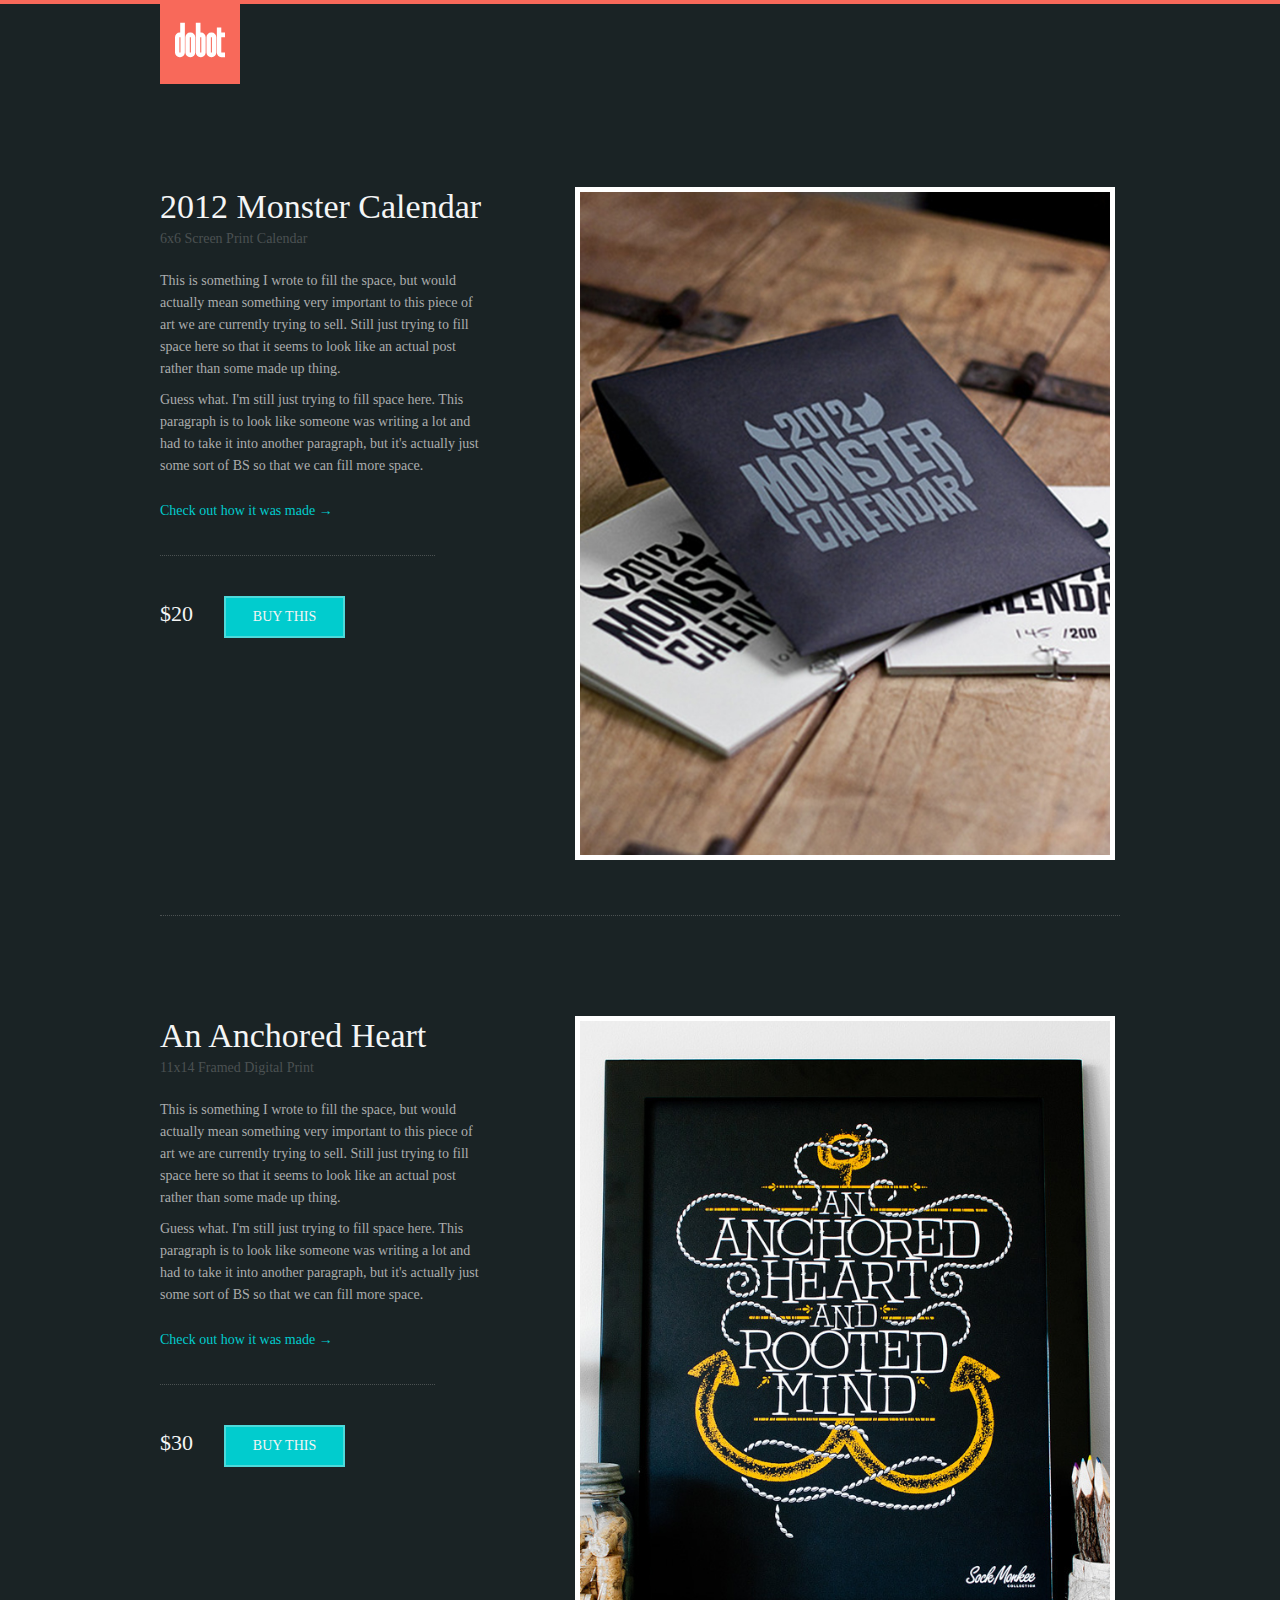
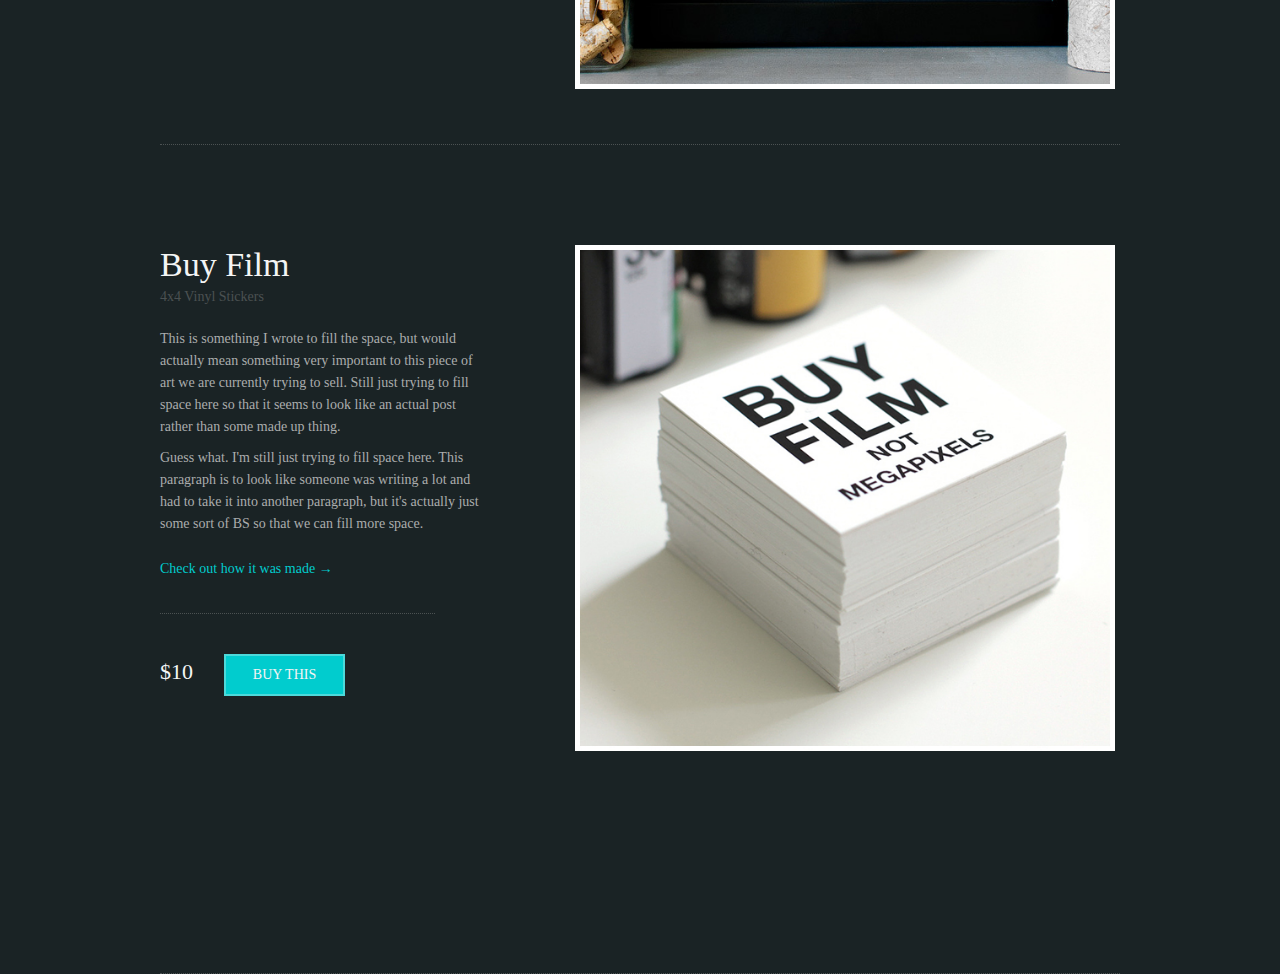
<file: dobot/index.html>
<!DOCTYPE html>
<html lang="en-us">
<head>
  <link href="reset.css" rel="Stylesheet" type="text/css" />
  <link href="style.css" rel="Stylesheet" type="text/css" />
    <title>Dobot Website</title>
    <meta charset="UTF-8">
</head>

 <body>
<header class="logo-back"> <img class=logo src="Images/Logo.svg" alt="dobot"></header>
<h1>Shop</h1>

<article>   
  <h2 class="item-name">2012 Monster Calendar</h2>
    <h4 class="details" >6x6 Screen Print Calendar</h4>
  <p class="description"> This is something I wrote to fill the space, but would actually mean something very important to this piece of art we are currently trying to sell. Still just trying to fill space here so that it seems to look like an actual post rather than some made up thing.</p>
  <p class="description">Guess what. I'm still just trying to fill space here. This paragraph is to look like someone was writing a lot and had to take it into another paragraph, but it's actually just some sort of BS so that we can fill more space.</p>
  <a class= "link" href="/">Check out how it was made →</a>
  <h3 class="price">$20</h3>
  <button class="button">buy this</button>
  <img src="Images/Calender.jpg" alt="2012 Calendar Monster">
</article>  

<article>  
   <h2 class="item-name">An Anchored Heart</h2>
    <h4 class="details" >
      11x14 Framed Digital Print
    </h4>
  <p class="description">This is something I wrote to fill the space, but would actually mean something very important to this piece of art we are currently trying to sell. Still just trying to fill space here so that it seems to look like an actual post rather than some made up thing.</p>
  <p class="description">Guess what. I'm still just trying to fill space here. This paragraph is to look like someone was writing a lot and had to take it into another paragraph, but it's actually just some sort of BS so that we can fill more space.</p>
  <a class="link" href="">Check out how it was made →</a>
  <h3 class="price">$30</h3>
  <button class="button">buy this</button>
 <img src="Images/Anchored_Heart.jpg" alt="Anchored Heart">
</article>

<article>   
   <h2 class="item-name">Buy Film</h2>
    <h4 class="details" >
      4x4 Vinyl Stickers
    </h4>
  <p class="description">This is something I wrote to fill the space, but would actually mean something very important to this piece of art we are currently trying to sell. Still just trying to fill space here so that it seems to look like an actual post rather than some made up thing.</p>
  <p class="description">Guess what. I'm still just trying to fill space here. This paragraph is to look like someone was writing a lot and had to take it into another paragraph, but it's actually just some sort of BS so that we can fill more space.</p>
  <a class="link" href="">Check out how it was made →</a>
  <h3 class="price">$10</h3>
  <button class="button">buy this</button>
<img src="Images/Stickers.jpg" alt="Buy Film">  
</article>  

  </body>
</html>
</file>
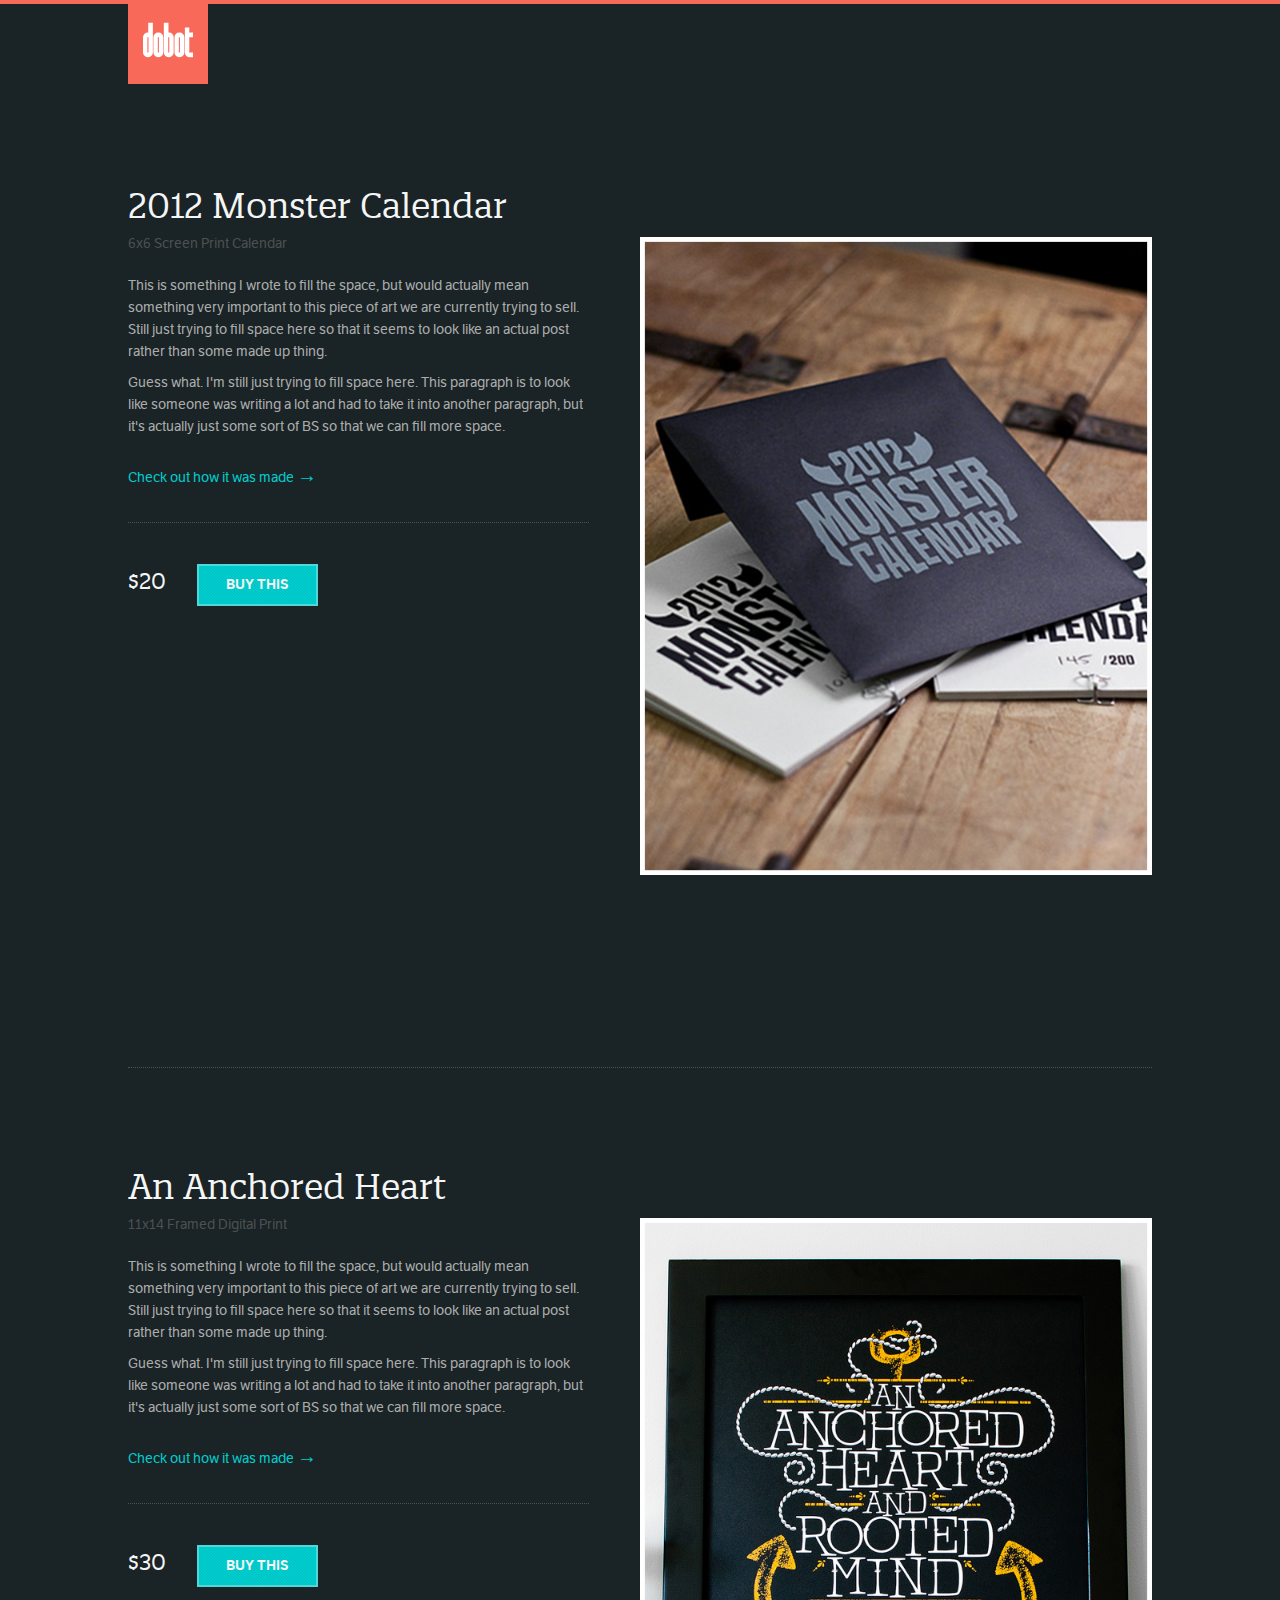
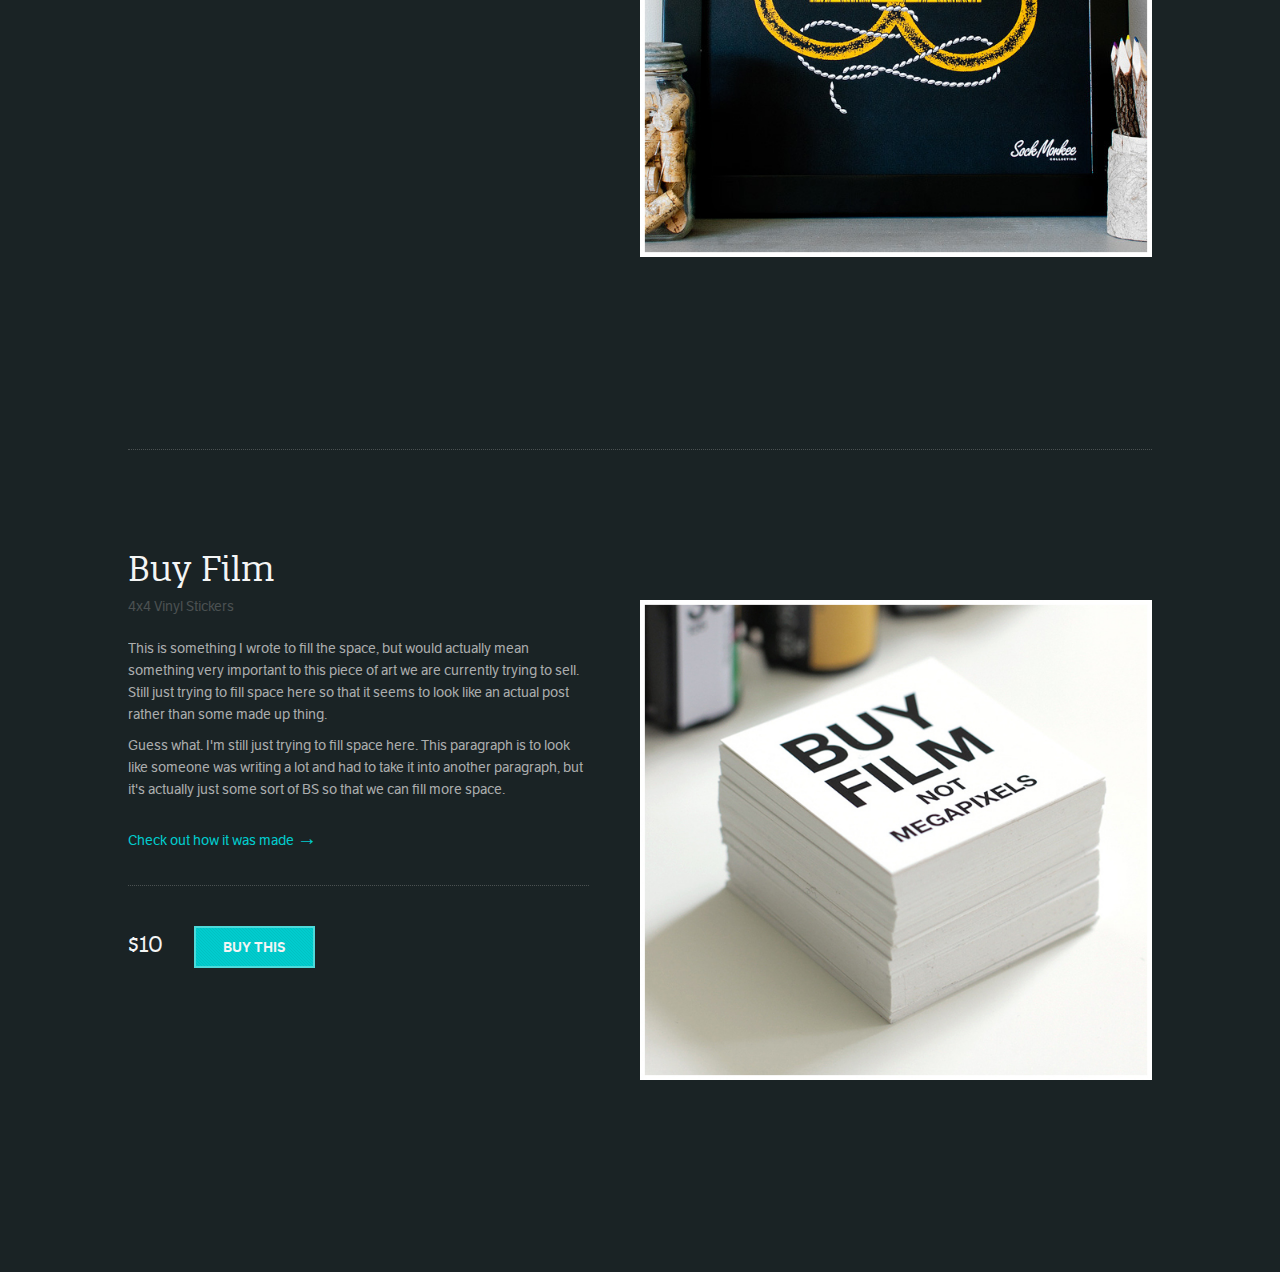
<file: responsive-dobot/index.html>
<!DOCTYPE html>
<html lang="en-us">
<head>
  <link href="reset.css" rel="Stylesheet" type="text/css" />
  <link href="style.css" rel="Stylesheet" type="text/css" />
    <title>Dobot Shop</title>
    <meta charset="UTF-8">
    <meta name="viewport" content="width=device-width">
</head>

 <body>
<header class="logo-back"> <img class=logo src="Images/Logo.svg" alt="dobot"></header>
<h1>Shop</h1>

<article>   
  <h2 class="item-name">2012 Monster Calendar</h2>
    <h3 class="details" >6x6 Screen Print Calendar</h3>
    <img src="Images/Calender.jpg" alt="2012 Calendar Monster">
  <p class="description"> This is something I wrote to fill the space, but would actually mean something very important to this piece of art we are currently trying to sell. Still just trying to fill space here so that it seems to look like an actual post rather than some made up thing.</p>
  <p class="description">Guess what. I'm still just trying to fill space here. This paragraph is to look like someone was writing a lot and had to take it into another paragraph, but it's actually just some sort of BS so that we can fill more space.</p>
  <a class= "link" href="/">Check out how it was made <span>→</span></a>
  <h4 class="price">$20</h4>
  <button class="button">buy this</button>
</article>  

<article>  
   <h2 class="item-name">An Anchored Heart</h2>
    <h3 class="details" >11x14 Framed Digital Print</h3>
    <img src="Images/Anchored_Heart.jpg" alt="Anchored Heart">
  <p class="description">This is something I wrote to fill the space, but would actually mean something very important to this piece of art we are currently trying to sell. Still just trying to fill space here so that it seems to look like an actual post rather than some made up thing.</p>
  <p class="description">Guess what. I'm still just trying to fill space here. This paragraph is to look like someone was writing a lot and had to take it into another paragraph, but it's actually just some sort of BS so that we can fill more space.</p>
  <a class="link" href="">Check out how it was made <span>→</span></a>
  <h4 class="price">$30</h4>
  <button class="button">buy this</button>
 </article>

<article>   
   <h2 class="item-name">Buy Film</h2>
    <h3 class="details" > 4x4 Vinyl Stickers </h3>
    <img src="Images/Stickers.jpg" alt="Buy Film">
  <p class="description">This is something I wrote to fill the space, but would actually mean something very important to this piece of art we are currently trying to sell. Still just trying to fill space here so that it seems to look like an actual post rather than some made up thing.</p>
  <p class="description">Guess what. I'm still just trying to fill space here. This paragraph is to look like someone was writing a lot and had to take it into another paragraph, but it's actually just some sort of BS so that we can fill more space.</p>
  <a class="link" href="">Check out how it was made <span>→</span></a>
  <h4 class="price">$10</h4>
  <button class="button">buy this</button>  
</article>  
  </body>
  
</html>
</file>
<file: dobot/style.css>
body {
	background-color: #1a2325; 
	border-top: 4px solid #f8695a;
	}

header {
	margin-right: auto;
	margin-left: auto;
	width: 960px;
}

h1 {
	display: none;
}	


.logo {
	height: 50px;
	width: 50px;
	padding: 15px;
	padding-bottom: 19px;
	padding-top: 11px;
	background-color: #f8695a;
}

article {
	margin-right: auto;
	margin-left: auto;
	width: 960px;
	position:relative;
	padding-bottom: 215px;
}


article:not(last-child) {
	border-bottom: 1px dotted #4b5152;
}

.item-name {
	font-family: Quatro Slab;
	font-size: 34px;
	color: #f4f5f5;
	padding-top: 100px;
	padding-bottom: 5px;
	width: 340px;
	line-height: 40px;
	}
	
.details { 
	padding-bottom: 15px;
	font-family: LFT Etica;
	font-style: Book;
	font-size: 14px;
	color: #4b5152;
	} 

.description {
	font-family: LFT Etica;
	font-style: Regular;
	font-size: 14px;
	color: #abadad;
	width: 330px;
	line-height: 25px;
	padding-top: 9px;
	padding bottom: 10px;
	line-height: 22px;
	}

.link {
	padding-top: 17px;
	font-family:LFT Etica; 
	font-style: Regular;
	font-size: 14px;
	color: #01ccce;
	text-decoration: none;
	display: block;
	margin-top: 10px;
	margin-bottom: 10px;
	padding-bottom: 37px;
	border-bottom: 1px dotted #4b5152;
	width: 275px;
}

.price {
	padding-right: 20px;
	font-family: Quatro Slab;
	font-size: 22px;
	color: #f4f5f5;
	display:inline-block;
	margin-top: 37px;
	margin-right: 7px;
	margin-bottom: 75px;
	}

.button {
	font-family: LFT Etica;
	font-style: SemiBold;
	font-size: 14px;
	text-transform: uppercase;
	color: #f4f5f5;
	background-color: #01ccce;
	border: 2px solid #4dd9da;
	width: 121px;
	height: 42px;
	display:inline-block; 
}

article img {
	width: 540px;
	margin-top: 100px;
	margin-left: 230px;
	position: absolute;
	top: 0;

}

button:hover {
	color: #01ccce;
	background-color: #f4f5f5;
	border: 2px solid #f4f5f5;
}

a:hover {
	color:white;
}
</file>
<file: responsive-dobot/style.css>
@font-face {
  font-family: 'quatro';
  src: url('fonts/quatroslab_regular-webfont.eot');
  src: url('fonts/quatroslab_regular-webfont.eot?#iefix') format('embedded-opentype'),
       url('fonts/quatroslab_regular-webfont.woff2') format('woff2'),
       url('fonts/quatroslab_regular-webfont.woff') format('woff'),
       url('fonts/quatroslab_regular-webfont.ttf') format('truetype'),
       url('fonts/quatroslab_regular-webfont.svg#quatro_slabregular') format('svg');
  font-weight: normal;
  font-style: normal;
}

@font-face {
  font-family: 'etica-semibold';
  src: url('fonts/lft_etica_semibold-webfont.eot');
  src: url('fonts/lft_etica_semibold-webfont.eot?#iefix') format('embedded-opentype'),
       url('fonts/lft_etica_semibold-webfont.woff2') format('woff2'),
       url('fonts/lft_etica_semibold-webfont.woff') format('woff'),
       url('fonts/lft_etica_semibold-webfont.ttf') format('truetype'),
       url('fonts/lft_etica_semibold-webfont.svg#lft_etica_sbsemibold') format('svg');
  font-weight: normal;
  font-style: normal;
}

@font-face {
  font-family: 'etica';
  src: url('fonts/lft_etica_reg-webfont.eot');
  src: url('fonts/lft_etica_reg-webfont.eot?#iefix') format('embedded-opentype'),
       url('fonts/lft_etica_reg-webfont.woff2') format('woff2'),
       url('fonts/lft_etica_reg-webfont.woff') format('woff'),
       url('fonts/lft_etica_reg-webfont.ttf') format('truetype'),
       url('fonts/lft_etica_reg-webfont.svg#lft_eticaregular') format('svg');
  font-weight: normal;
  font-style: normal;
}

body {
	background-color: #1a2325; 
	border-top: 4px solid #f8695a;
	}

header {
	margin-right: auto;
	margin-left: auto;
	width: 960px;
}

h1 {
	display: none;
}	


.logo {
	height: 50px;
	width: 50px;
	padding: 15px;
	padding-bottom: 19px;
	padding-top: 11px;
	background-color: #f8695a;
}

article {
	margin-right: auto;
	margin-left: auto;
	width: 960px;
	padding-bottom: 15%;
	display: block;
	overflow: auto;
	padding-top: 100px;
}

article img {
	width: 50%;
	float: right;
	display: block;
}

article:not(:last-child) {
	border-bottom: 1px dotted #4b5152;
}

.item-name {
	font-family: quatro;
	font-size: 34px;
	color: #f4f5f5;
	padding-bottom: 10px;
	width: 43%;
	line-height: 40px;
	float: left;
	}
	
.details { 
	padding-bottom: 15px;
	font-family: etica;
	font-style: Book;
	font-size: 14px;
	width: 50%;
	color: #4b5152;
	float: left;
	clear: left;
	} 

span {
	font-family: Arial;
	font-style: Regular;
	font-size: 20px;
}

.description {
	font-family: etica;
	font-style: Regular;
	font-size: 14px;
	color: #abadad;
	width: 45%;
	line-height: 25px;
	padding-top: 9px;
	padding bottom: 10px;
	line-height: 22px;
	clear: left;
	}

.link {
	padding-top: 17px;
	font-family: etica; 
	font-style: Regular;
	font-size: 14px;
	color: #01ccce;
	text-decoration: none;
	display: block;
	margin-top: 10px;
	margin-bottom: 10px;
	padding-bottom: 37px;
	border-bottom: 1px dotted #4b5152;
	width: 45%;
}

.price {
	padding-right: 20px;
	font-family: quatro;
	font-size: 22px;
	color: #f4f5f5;
	display:inline-block;
	margin-top: 37px;
	margin-right: 7px;
	margin-bottom: 75px;
	}

.button {
	font-family: etica-semibold;
	font-size: 14px;
	text-transform: uppercase;
	color: #f4f5f5;
	background: url(Images/Button.png);
	border: 2px solid #4dd9da;
	width: 121px;
	height: 42px;
	display: inline-block; 
}


button:hover {
	background: url(Images/Button_Hover.png);
	border: 2px solid #f4f5f5;
}

a:hover {
	color:white;
}


}
@media screen and (min-width: 1500px) {

header {
	margin-right: auto;
	margin-left: auto;
	width: 80%;
}

article {
	margin-right: auto;
	margin-left: auto;
	width: 80%;
	display: block;
	overflow: auto;
}

}
@media screen and (max-width: 1500px) {

header {
	margin-right: auto;
	margin-left: auto;
	width: 80%;
}
article {
	margin-right: auto;
	margin-left: auto;
	width: 80%;
	display: block;
	overflow: auto;
}

article img {
	width: 50%;
	float: right;
}
	}

@media screen and (max-width: 700px) {

header {
	margin-right: auto;
	margin-left: auto;
	width: 80%;
}
article {
	margin-right: auto;
	margin-left: auto;
	width: 80%;
	display: block;
	overflow: auto;
}

article img {
	width: 100%;
	padding-bottom: 10%;

}
.item-name {
	line-height: 40px;
	width: 100%;

	}
	
.details { 
	padding-bottom: 15px;
	font-size: 14px;
	color: #4b5152;
	position:relative;

}
.description {
	padding-top: 9px;
	padding bottom: 10px;
	line-height: 22px;
	clear:left;
	width: 100%;
	} 
	}
</file>
